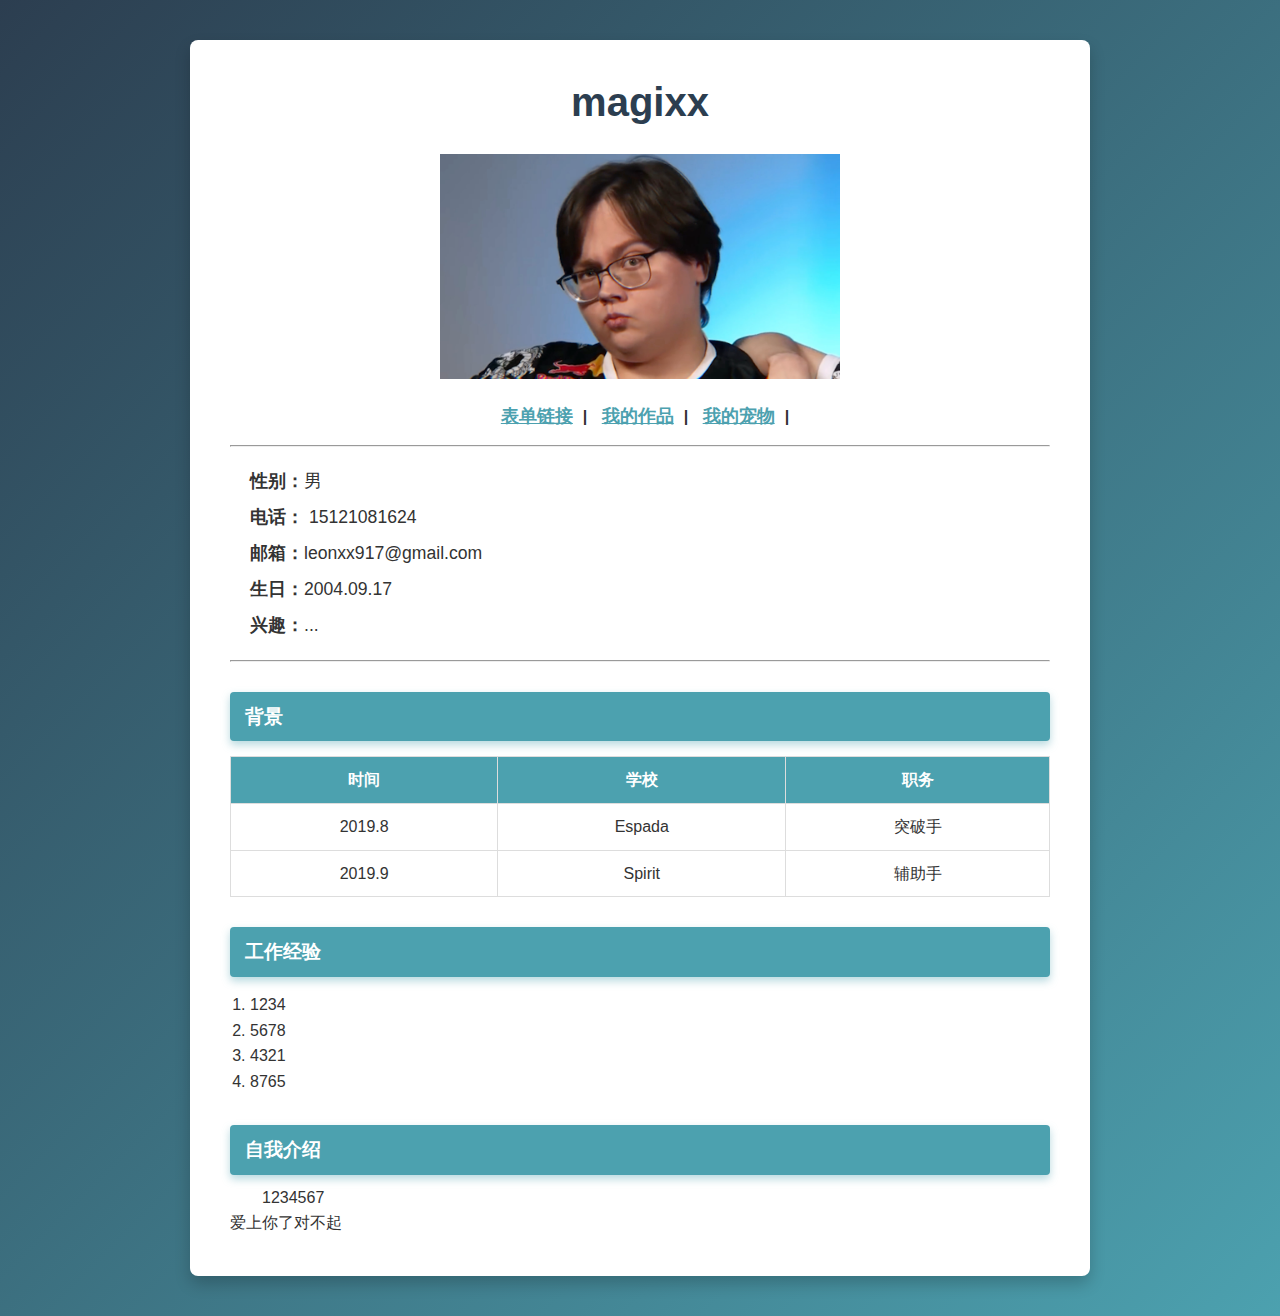
<file: index.html>
<!DOCTYPE html>
<html lang="en">
  <head>
    <meta charset="UTF-8" />
    <meta name="viewport" content="width=device-width, initial-scale=1.0" />
    <meta http-equiv="X-UA-Compatible" content="ie=edge" />
    <title>magixx简历</title>
    <link rel="stylesheet" href="style.css" />
  </head>

  <body>
    <div class="container">
      <h1>magixx</h1>
      <div class="dt">
        <img src="self.jpg" alt="头像" width="400px" />
      </div>
      <h4 class="nav">
        <a href="form.html">表单链接</a>|
        <a href="http://www.baidu.com"target="_blank">我的作品</a>|
        <a href="http://www.baidu.com"target="_blank">我的宠物</a>|
      </h4>
      <hr />
      <ul class="info">
        <li><b>性别：</b>男</li>
        <li>
          <b>电话：</b>
          15121081624
        </li>
        <li><b>邮箱：</b>leonxx917@gmail.com</li>
        <li><b>生日：</b>2004.09.17</li>
        <li><b>兴趣：</b>...</li>
      </ul>
      <hr />
      <h3>背景</h3>
      <table>
        <tr>
          <th>时间</th>
          <th>学校</th>
          <th>职务</th>
        </tr>
        <tr>
          <td>2019.8</td>
          <td>Espada</td>
          <td>突破手</td>
        </tr>
        <tr>
          <td>2019.9</td>
          <td>Spirit</td>
          <td>辅助手</td>
        </tr>
      </table>

      <h3>工作经验</h3>
      <ol>
        <li>1234</li>
        <li>5678</li>
        <li>4321</li>
        <li>8765</li>
      </ol>
      <h3>自我介绍</h3>
      <p>
        1234567
        <br />爱上你了对不起
      </p >
    </div>
  </body>
</html>
</file>
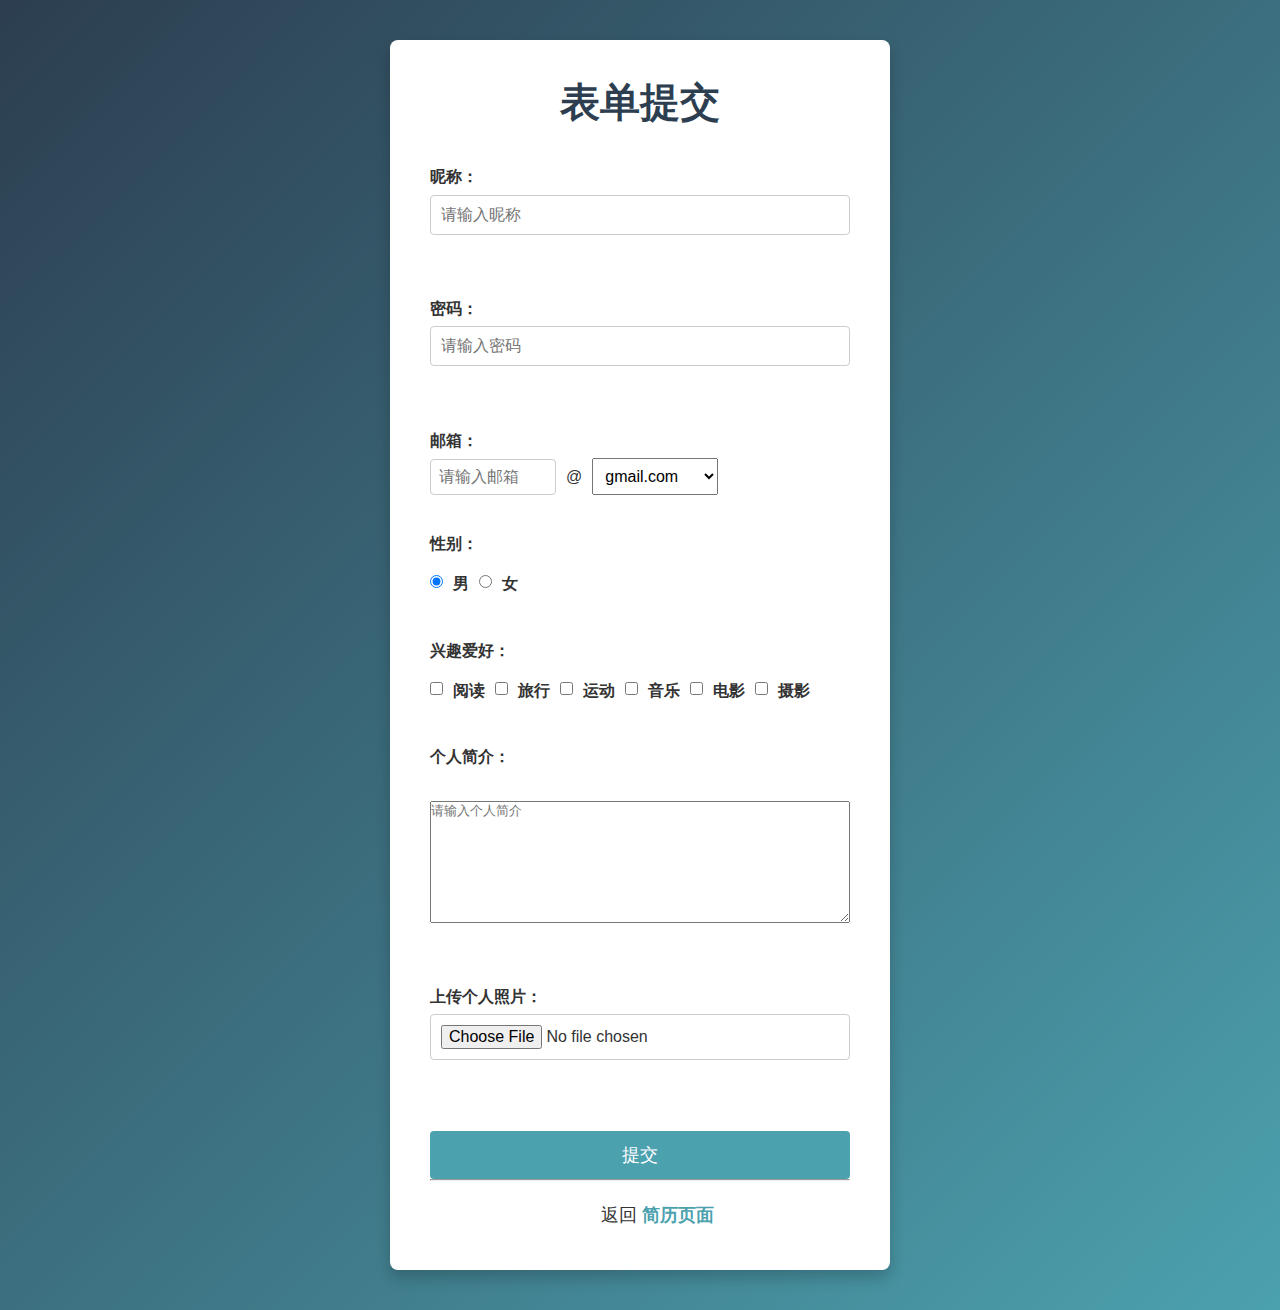
<file: form.html>
<!DOCTYPE html>
<html lang="en">
<head>
  <meta charset="UTF-8" />
  <meta name="viewport" content="width=device-width, initial-scale=1.0" />
  <meta http-equiv="X-UA-Compatible" content="ie=edge" />
  <title>表单页面</title>
  <link rel="stylesheet" href="style.css" />
  <style>
    .inline-group {
      display: flex;
      align-items: center;
      gap: 10px;
      flex-wrap: wrap;
    }
    .inline-group input[type="text"],
    .inline-group select {
      width: 30%;
      padding: 8px;
      font-size: 1em;
    }
    .radio-group, .checkbox-group {
      display: flex;
      align-items: center;
      gap: 10px;
      flex-wrap: wrap;
    }
  </style>
</head>
<body>
  <div class="container form-container">
    <h1>表单提交</h1>
    <form action="#" method="post" class="form" enctype="multipart/form-data">
      <label for="username">昵称：</label>
      <input type="text" name="username" id="username" placeholder="请输入昵称" /><br><br>
      <label for="password">密码：</label>
      <input type="password" name="password" id="password" placeholder="请输入密码" /><br><br>
      <label for="email">邮箱：</label>
      <div class="inline-group">
        <input type="text" name="email_local" id="email" placeholder="请输入邮箱" />
        <span>@</span>
        <select name="email_domain" id="email_domain">
          <option value="gmail.com">gmail.com</option>
          <option value="qq.com">qq.com</option>
          <option value="163.com">163.com</option>
        </select>
      </div>
      <br>
      <label>性别：</label>
      <div class="radio-group">
        <input type="radio" id="male" name="gender" value="男" checked>
        <label for="male">男</label>
        <input type="radio" id="female" name="gender" value="女">
        <label for="female">女</label>
      </div>
      <br>
      <label>兴趣爱好：</label>
      <div class="checkbox-group">
        <input type="checkbox" id="reading" name="hobby" value="阅读">
        <label for="reading">阅读</label>
        <input type="checkbox" id="travel" name="hobby" value="旅行">
        <label for="travel">旅行</label>
        <input type="checkbox" id="sports" name="hobby" value="运动">
        <label for="sports">运动</label>
        <input type="checkbox" id="music" name="hobby" value="音乐">
        <label for="music">音乐</label>
        <input type="checkbox" id="movie" name="hobby" value="电影">
        <label for="movie">电影</label>
        <input type="checkbox" id="photography" name="hobby" value="摄影">
        <label for="photography">摄影</label>
      </div>
      <br>
      <label for="bio">个人简介：</label><br>
      <textarea id="bio" name="bio" placeholder="请输入个人简介" rows="8" style="width: 100%;"></textarea>
      <br><br>
      <label for="photo">上传个人照片：</label>
      <input type="file" id="photo" name="photo" accept="image/*">
      <br><br>
      <button type="submit">提交</button>
    </form>
    <hr>
    <p class="back-link">
      返回 <a href="index.html">简历页面</a>
    </p >
  </div>
</body>
</html>
</file>
<file: style.css>
* {
    margin: 0;
    padding: 0;
    box-sizing: border-box;
  }

  .dt {
    text-align: center;
  }
  
  body {
    font-family: "Helvetica Neue", Helvetica, Arial, sans-serif;
    background: linear-gradient(135deg, #2c3e50, #4ca1af);
    color: #333;
    line-height: 1.6;
  }
  
  .container {
    max-width: 900px;
    margin: 40px auto;
    padding: 30px 40px;
    background: #ffffff;
    border-radius: 8px;
    box-shadow: 0 8px 16px rgba(0, 0, 0, 0.2);
  }
  
  .nav {
    text-align: center;
    margin: 15px 0;
  }
  
  .nav a {
    color: #4ca1af;
    font-size: 1.1em;
    margin: 0 10px;
    transition: color 0.3s;
  }
  
  .nav a:hover {
    color: #2c3e50;
  }
  
  h1 {
    text-align: center;
    margin-bottom: 20px;
    font-size: 2.5em;
    color: #2c3e50;
  }
  
  h3 {
    background-color: #4ca1af;
    color: #fff;
    padding: 10px 15px;
    margin-top: 30px;
    border-radius: 4px;
    box-shadow: 0 4px 8px rgba(76, 161, 175, 0.4);
  }
  
  ul.info {
    list-style: none;
    margin: 20px 0;
    padding-left: 20px;
  }
  
  ul.info li {
    margin-bottom: 8px;
    font-size: 1.1em;
  }
  
  table {
    width: 100%;
    border-collapse: collapse;
    margin: 15px 0;
    text-align: center;
  }
  
  table, th, td {
    border: 1px solid #ddd;
  }
  
  th, td {
    padding: 10px;
  }
  
  th {
    background-color: #4ca1af;
    color: #fff;
  }
  
  ol {
    margin: 15px 0 15px 20px;
  }
  
  p {
    text-indent: 2em;
    margin: 10px 0;
  }
  .form-container {
    max-width: 500px;
  }
  
  .form {
    display: flex;
    flex-direction: column;
  }
  
  .form label {
    margin: 10px 0 5px;
    font-weight: bold;
  }
  
  .form input {
    padding: 10px;
    border: 1px solid #ccc;
    border-radius: 4px;
    font-size: 1em;
    transition: border-color 0.3s;
  }
  
  .form input:focus {
    outline: none;
    border-color: #4ca1af;
  }
  
  .form button {
    margin-top: 20px;
    padding: 12px;
    background-color: #4ca1af;
    color: #fff;
    font-size: 1.1em;
    border: none;
    border-radius: 4px;
    cursor: pointer;
    transition: background-color 0.3s;
  }
  
  .form button:hover {
    background-color: #2c3e50;
  }
  
  /* 返回链接样式 */
  .back-link {
    text-align: center;
    margin-top: 20px;
    font-size: 1.1em;
  }
  
  .back-link a {
    color: #4ca1af;
    text-decoration: none;
    font-weight: bold;
  }
  
  .back-link a:hover {
    text-decoration: underline;
  }
</file>
